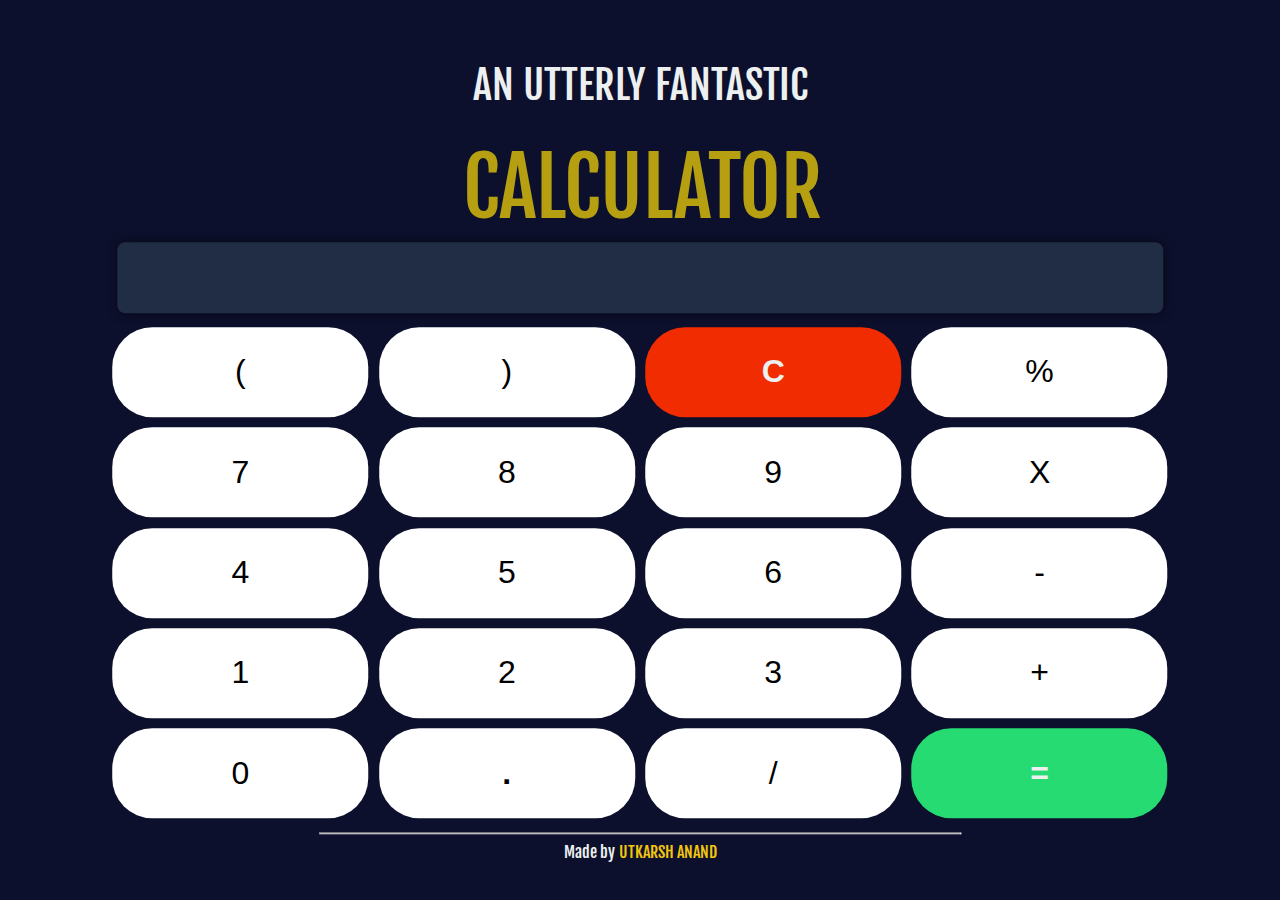
<file: Calculator/Index.html>
<!DOCTYPE html>
<html lang="en">

<head>
	<meta charset="UTF-8">
	<meta name="viewport" content="width=device-width, height=device-height, initial-scale=1 user-scalable=no, shrink-to-fit=no">
	<meta http-equiv="X-UA-Compatible" content="ie=edge">
	<title>Simple Calculator Harsh Trivedi</title>
	<link rel="stylesheet" href="style.css">
	<link href="https://fonts.googleapis.com/css?family=Fjalla+One&display=swap" rel="stylesheet">

<script>
  window.dataLayer = window.dataLayer || [];
  function gtag(){dataLayer.push(arguments);}
  gtag('js', new Date());

  gtag('config', 'UA-70447982-5');
</script>
	<link rel='icon' type='image/x-icon' href='favicon.png' />
</head>

<body>
	<div class="container">
    <div class="head2"><h1></h1></div>
    <h1>AN UTTERLY FANTASTIC</h1>
		<h1><a style="text-decoration: none; color: #b6a011; margin-left: 0.25rem;font-size: 80px;" href="" onclick="location.reload();">CALCULATOR</a></h1 >
		<div class="calculator">
			<input type="text" name="screen" id="answer" readonly>
			<table>
				<tr>
					<td><button>(</button></td>
					<td><button>)</button></td>
					<td><button style="background-color: #f02c00; font-weight: bold; color: #ecf0f1;opacity: 50;">C</button></td>
					<td><button>%</button></td>
				</tr>
				<tr>
					<td><button>7</button></td>
					<td><button>8</button></td>
					<td><button>9</button></td>
					<td><button>X</button></td>
				</tr>
				<tr>
					<td><button>4</button></td>
					<td><button>5</button></td>
					<td><button>6</button></td>
					<td><button>-</button></td>
				</tr>
				<tr>
					<td><button>1</button></td>
					<td><button>2</button></td>
					<td><button>3</button></td>
					<td><button>+</button></td>
				</tr>
				<tr>
					<td><button>0</button></td>
					<td><button style="font-weight: bold;">.</button></td>
					<td><button>/</button></td>
					<td><button style="background-color: #25db72; font-weight: bold; color: #ecf0f1;">=</button></td>
				</tr>
			</table>
			<hr style="max-width: 50vw;">
			<div style="font-size:1rem; display: flex; align-items: center; justify-content: center;">
        Made by<a style="text-decoration: none; color: #f1c40f; margin-left: 0.25rem;"
              >UTKARSH ANAND</a></div>
		</div>
	</div>
    <div id="turn">
    PLEASE TURN YOUR DEVICE
	</div>
</body>
<script src="calc.js"></script>
</html>
</file>
<file: Calculator/style.css>
body,
html {
    padding: 0;
    margin: 0;
    display: flex;
    justify-content: center;
    color: #ecf0f1;
    background-color: rgb(12, 16, 44);
    font-family: 'Fjalla One', sans-serif;
    animation: fadein 1.5s;
}

@keyframes fadein {
    0% {
        opacity: 0%;
    }
    100%   {
        opacity: 100%;
    }
  }

h1 {
    font-size: 2.5rem;
    font-weight: 500;
    margin-bottom: 0;
}

input {
    background-color: rgba(52, 73, 94, 0.5);
    color: #ecf0f1;
    outline: none;
    text-align: right;
    border: none;
    font-size: 3rem;
    width: 78vw;
    margin-bottom: 0.5rem;
    border-radius: 0.5rem;
    padding: 0.5rem 1.5rem;
    -webkit-box-shadow: 0px 0px 10px 0px rgba(0,0,0,0.5);
    -moz-box-shadow: 0px 0px 10px 0px rgba(0,0,0,0.5);
    box-shadow: 0px 0px 10px 0px rgba(0,0,0,0.5);
}

.container {
    margin: auto;
    text-align: center;
    position: absolute;
    top: 50%;
    left: 50%;
    transform: translate(-50%, -50%);
}

.calculator {
    padding: 0.25rem;
    display: inline-block;
}

table {
    margin: auto;
}

button {
    border: none;
    background-color: white;
    width: 20vw;
    height: 10vh;
    padding: 0.5rem 0;
    margin: 0.25vmax;
    font-size: 2rem;
    border-radius: 40px;
    -moz-transition: all ease 0.5s;
    -webkit-transition: all 0.5s ease;
    transition: all 0.5s ease;
    -o-transition: all ease 0.5s;
}
button:active {
    transform: scale(0.95);
    /* Scaling button to 0.98 to its original size */
    box-shadow: 3px 2px 22px 1px rgba(0, 0, 0, 0.24);
    /* Lowering the shadow */
}

button:hover {
    -webkit-box-shadow: 0px 0px 10px 0px rgba(0,0,0,0.5);
    -moz-box-shadow: 0px 0px 10px 0px rgba(0,0,0,0.5);
    box-shadow: 0px 0px 10px 0px rgba(0,0,0,0.5);
    -moz-transition: all ease 0.5s;
    -webkit-transition: all 0.5s ease;
    transition: all 0.5s ease;
    -o-transition: all ease 0.5s;
}

a{
    outline: none;
    -moz-transition: all ease 0.5s;
    -webkit-transition: all 0.5s ease;
    transition: all 0.5s ease;
    -o-transition: all ease 0.5s;
}

a:hover{
    text-shadow: 0px 0px 10px rgba(241, 196, 15, 0.5);
    -moz-transition: all ease 0.5s;
    -webkit-transition: all 0.5s ease;
    transition: all 0.5s ease;
    -o-transition: all ease 0.5s;
}

#turn {
    display: none;
    z-index: 100;
    position: fixed;
}

@media (orientation: landscape) and (max-height: 500px) {
    #turn {
        width: 100vw;
        height: 100vh;
        display: flex;
        justify-content: center;
        align-items: center;
        font-size: 2rem;
        color: rgba(52, 73, 94, 1.0);
        background-color: rgba(236, 240, 241, 1.0);
    }
}
</file>
